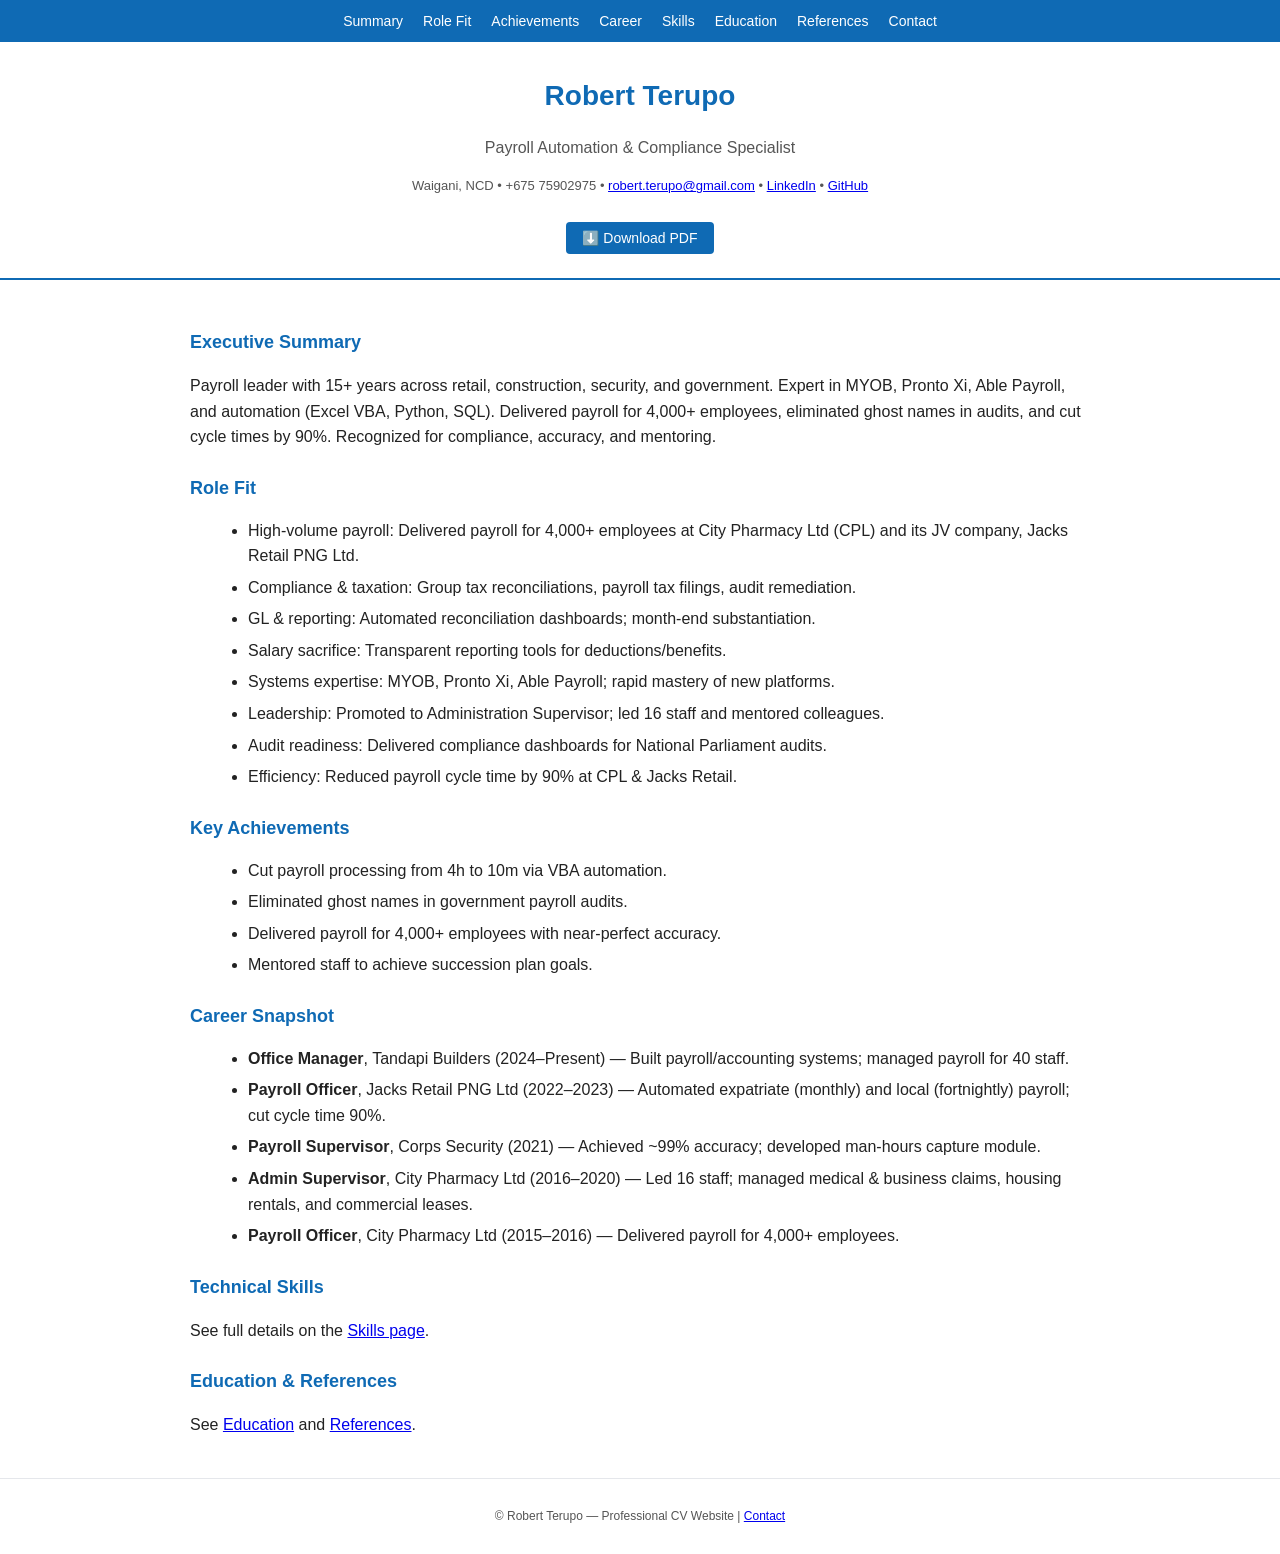
<file: index.html>
<!DOCTYPE html>
<html lang="en">
<head>
  <meta charset="UTF-8" />
  <title>Robert Terupo — Payroll Manager CV</title>
  <meta name="viewport" content="width=device-width, initial-scale=1" />
  <meta name="description" content="Robert Terupo — Payroll Automation & Compliance Specialist with 15+ years of experience in high-volume payroll, compliance, and automation." />
  <!-- Open Graph tags -->
  <meta property="og:title" content="Robert Terupo — Payroll Manager CV" />
  <meta property="og:description" content="Payroll Automation & Compliance Specialist with 15+ years of experience in high-volume payroll, compliance, and automation." />
  <meta property="og:type" content="website" />
  <meta property="og:url" content="https://robertterupo-png.github.io/robertterupo-website/index.html" />
  <meta property="og:image" content="https://robertterupo-png.github.io/robertterupo-website/assets/preview.png" />
  <meta property="og:locale" content="en_PG" />
  <!-- Twitter Card -->
  <meta name="twitter:card" content="summary_large_image" />
  <meta name="twitter:title" content="Robert Terupo — Payroll Manager CV" />
  <meta name="twitter:description" content="Payroll Automation & Compliance Specialist with 15+ years of experience in high-volume payroll, compliance, and automation." />
  <meta name="twitter:image" content="https://robertterupo-png.github.io/robertterupo-website/assets/preview.png" />
  <link rel="stylesheet" href="assets/styles.css" />
  <script src="assets/script.js" defer></script>
</head>
<body>
  <!-- Fixed navigation bar -->
  <nav class="navbar" aria-label="Main navigation">
    <a href="#summary">Summary</a>
    <a href="#role-fit">Role Fit</a>
    <a href="#achievements">Achievements</a>
    <a href="#career">Career</a>
    <a href="skills.html">Skills</a>
    <a href="education.html">Education</a>
    <a href="references.html">References</a>
    <a href="contacts.html">Contact</a>
  </nav>

  <header class="header">
    <h1>Robert Terupo</h1>
    <p class="subtitle">Payroll Automation & Compliance Specialist</p>
    <p class="contact">
      Waigani, NCD • +675 75902975 • 
      <a href="mailto:robert.terupo@gmail.com">robert.terupo@gmail.com</a> • 
      <a href="https://linkedin.com/in/robert-terupo">LinkedIn</a> • 
      <a href="https://github.com/robertterupo-png">GitHub</a>
    </p>
    <button onclick="window.print()" class="download-btn" aria-label="Download CV as PDF">⬇️ Download PDF</button>
  </header>

  <main>
    <section id="summary">
      <h2>Executive Summary</h2>
      <p>Payroll leader with 15+ years across retail, construction, security, and government. Expert in MYOB, Pronto Xi, Able Payroll, and automation (Excel VBA, Python, SQL). Delivered payroll for 4,000+ employees, eliminated ghost names in audits, and cut cycle times by 90%. Recognized for compliance, accuracy, and mentoring.</p>
    </section>

    <section id="role-fit">
      <h2>Role Fit</h2>
      <ul>
        <li>High‑volume payroll: Delivered payroll for 4,000+ employees at City Pharmacy Ltd (CPL) and its JV company, Jacks Retail PNG Ltd.</li>
        <li>Compliance & taxation: Group tax reconciliations, payroll tax filings, audit remediation.</li>
        <li>GL & reporting: Automated reconciliation dashboards; month‑end substantiation.</li>
        <li>Salary sacrifice: Transparent reporting tools for deductions/benefits.</li>
        <li>Systems expertise: MYOB, Pronto Xi, Able Payroll; rapid mastery of new platforms.</li>
        <li>Leadership: Promoted to Administration Supervisor; led 16 staff and mentored colleagues.</li>
        <li>Audit readiness: Delivered compliance dashboards for National Parliament audits.</li>
        <li>Efficiency: Reduced payroll cycle time by 90% at CPL & Jacks Retail.</li>
      </ul>
    </section>

    <section id="achievements">
      <h2>Key Achievements</h2>
      <ul>
        <li>Cut payroll processing from 4h to 10m via VBA automation.</li>
        <li>Eliminated ghost names in government payroll audits.</li>
        <li>Delivered payroll for 4,000+ employees with near‑perfect accuracy.</li>
        <li>Mentored staff to achieve succession plan goals.</li>
      </ul>
    </section>

    <section id="career">
      <h2>Career Snapshot</h2>
      <ul>
        <li><strong>Office Manager</strong>, Tandapi Builders (2024–Present) — Built payroll/accounting systems; managed payroll for 40 staff.</li>
        <li><strong>Payroll Officer</strong>, Jacks Retail PNG Ltd (2022–2023) — Automated expatriate (monthly) and local (fortnightly) payroll; cut cycle time 90%.</li>
        <li><strong>Payroll Supervisor</strong>, Corps Security (2021) — Achieved ~99% accuracy; developed man‑hours capture module.</li>
        <li><strong>Admin Supervisor</strong>, City Pharmacy Ltd (2016–2020) — Led 16 staff; managed medical & business claims, housing rentals, and commercial leases.</li>
        <li><strong>Payroll Officer</strong>, City Pharmacy Ltd (2015–2016) — Delivered payroll for 4,000+ employees.</li>
      </ul>
    </section>

    <section id="skills">
      <h2>Technical Skills</h2>
      <p>See full details on the <a href="skills.html">Skills page</a>.</p>
    </section>

    <section id="education">
      <h2>Education & References</h2>
      <p>See <a href="education.html">Education</a> and <a href="references.html">References</a>.</p>
    </section>
  </main>

  <footer class="footer">
    <p>© Robert Terupo — Professional CV Website | <a href="contacts.html">Contact</a></p>
  </footer>
</body>
</html>
</file>
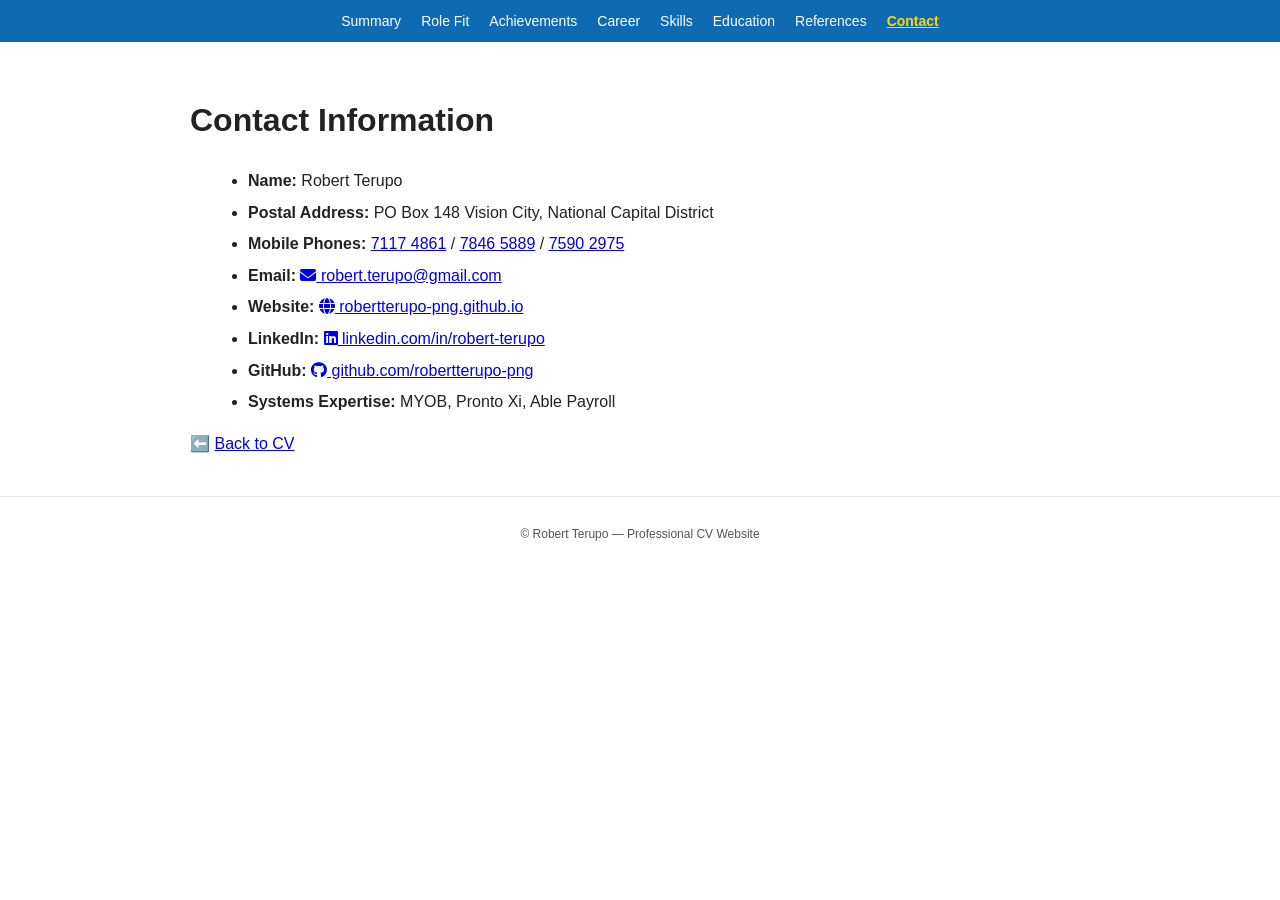
<file: contacts.html>
<!DOCTYPE html>
<html lang="en">
<head>
  <meta charset="UTF-8" />
  <title>Contact — Robert Terupo</title>
  <meta name="viewport" content="width=device-width, initial-scale=1" />
  <meta name="description" content="Contact details for Robert Terupo — Payroll Automation & Compliance Specialist." />
  <link rel="stylesheet" href="assets/styles.css" />
  <link rel="stylesheet" href="https://cdnjs.cloudflare.com/ajax/libs/font-awesome/6.5.0/css/all.min.css">
</head>
<body>
  <!-- Fixed navigation bar -->
  <nav class="navbar" aria-label="Main navigation">
    <a href="index.html#summary">Summary</a>
    <a href="index.html#role-fit">Role Fit</a>
    <a href="index.html#achievements">Achievements</a>
    <a href="index.html#career">Career</a>
    <a href="skills.html">Skills</a>
    <a href="education.html">Education</a>
    <a href="references.html">References</a>
    <a href="contacts.html" class="active">Contact</a>
  </nav>

  <main class="card" aria-label="Contact section">
    <h1>Contact Information</h1>

    <ul class="contact-list">
      <li><strong>Name:</strong> Robert Terupo</li>
      <li><strong>Postal Address:</strong> PO Box 148 Vision City, National Capital District</li>
      <li><strong>Mobile Phones:</strong> 
        <a href="tel:+67571174861">7117 4861</a> / 
        <a href="tel:+67578465889">7846 5889</a> / 
        <a href="tel:+67575902975">7590 2975</a>
      </li>
      <li>
        <strong>Email:</strong> 
        <a href="mailto:robert.terupo@gmail.com"><i class="fa-solid fa-envelope"></i> robert.terupo@gmail.com</a>
      </li>
      <li>
        <strong>Website:</strong> 
        <a href="https://robertterupo-png.github.io/robertterupo-website/" target="_blank"><i class="fa-solid fa-globe"></i> robertterupo-png.github.io</a>
      </li>
      <li>
        <strong>LinkedIn:</strong> 
        <a href="https://linkedin.com/in/robert-terupo" target="_blank"><i class="fa-brands fa-linkedin"></i> linkedin.com/in/robert-terupo</a>
      </li>
      <li>
        <strong>GitHub:</strong> 
        <a href="https://github.com/robertterupo-png" target="_blank"><i class="fa-brands fa-github"></i> github.com/robertterupo-png</a>
      </li>
      <li>
        <strong>Systems Expertise:</strong> MYOB, Pronto Xi, Able Payroll
      </li>
    </ul>

    <p class="muted">⬅️ <a href="index.html">Back to CV</a></p>
  </main>

  <footer class="footer">
    <p>© Robert Terupo — Professional CV Website</p>
  </footer>
</body>
</html>
</file>
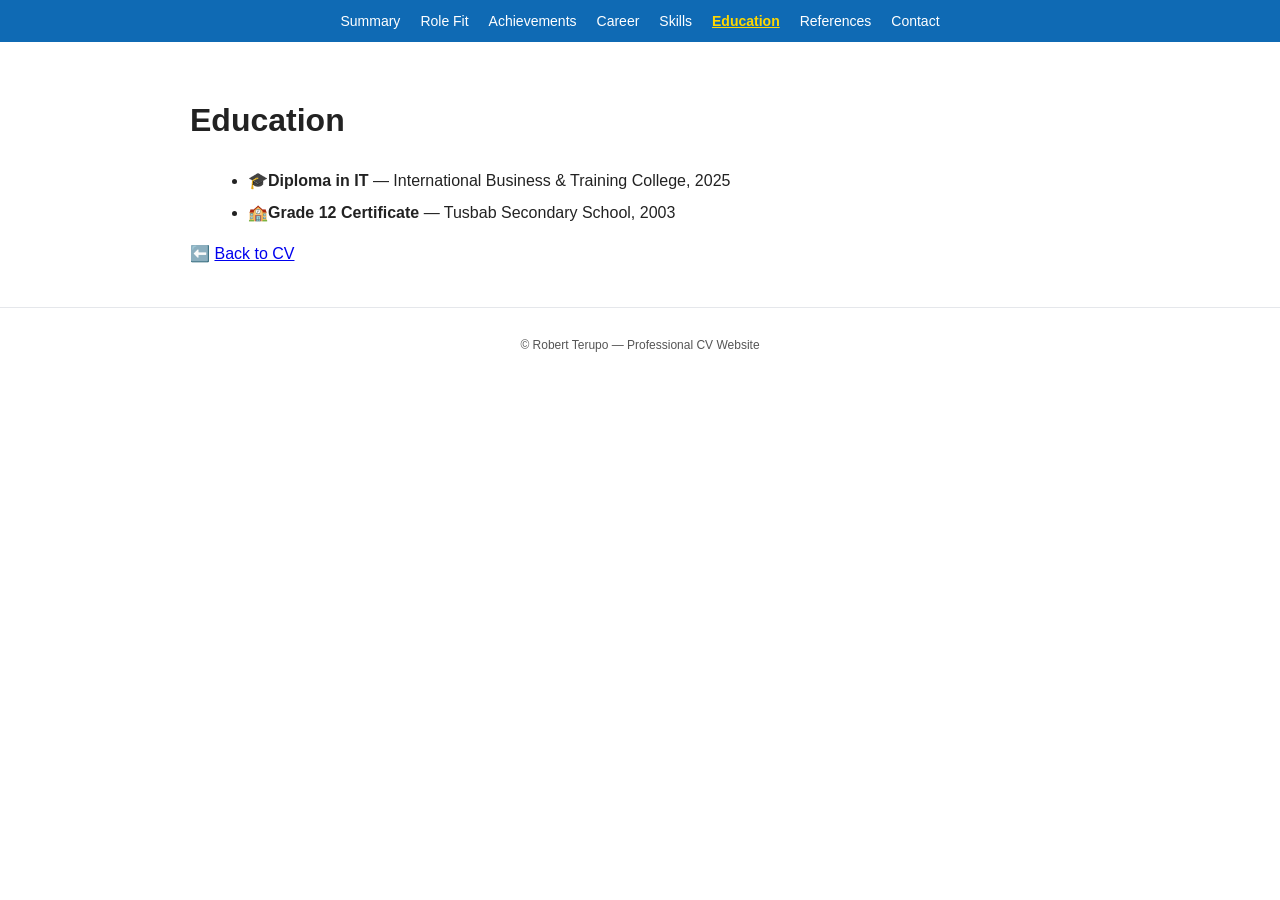
<file: education.html>
<!DOCTYPE html>
<html lang="en">
<head>
  <meta charset="UTF-8" />
  <title>Education — Robert Terupo</title>
  <meta name="viewport" content="width=device-width, initial-scale=1" />
  <meta name="description" content="Education background of Robert Terupo — Payroll Automation & Compliance Specialist." />
  <link rel="stylesheet" href="assets/styles.css" />
</head>
<body>
  <nav class="navbar" aria-label="Main navigation">
    <a href="index.html#summary">Summary</a>
    <a href="index.html#role-fit">Role Fit</a>
    <a href="index.html#achievements">Achievements</a>
    <a href="index.html#career">Career</a>
    <a href="skills.html">Skills</a>
    <a href="education.html" class="active">Education</a>
    <a href="references.html">References</a>
    <a href="index.html#contact">Contact</a>
  </nav>

  <main class="card" aria-label="Education section">
    <h1>Education</h1>
    <ul class="edu-list">
      <li><span class="emoji">🎓</span><strong>Diploma in IT</strong> — International Business & Training College, 2025</li>
      <li><span class="emoji">🏫</span><strong>Grade 12 Certificate</strong> — Tusbab Secondary School, 2003</li>
    </ul>
    <p class="muted">⬅️ <a href="index.html">Back to CV</a></p>
  </main>

  <footer class="footer">
    <p>© Robert Terupo — Professional CV Website</p>
  </footer>
</body>
</html>
</file>
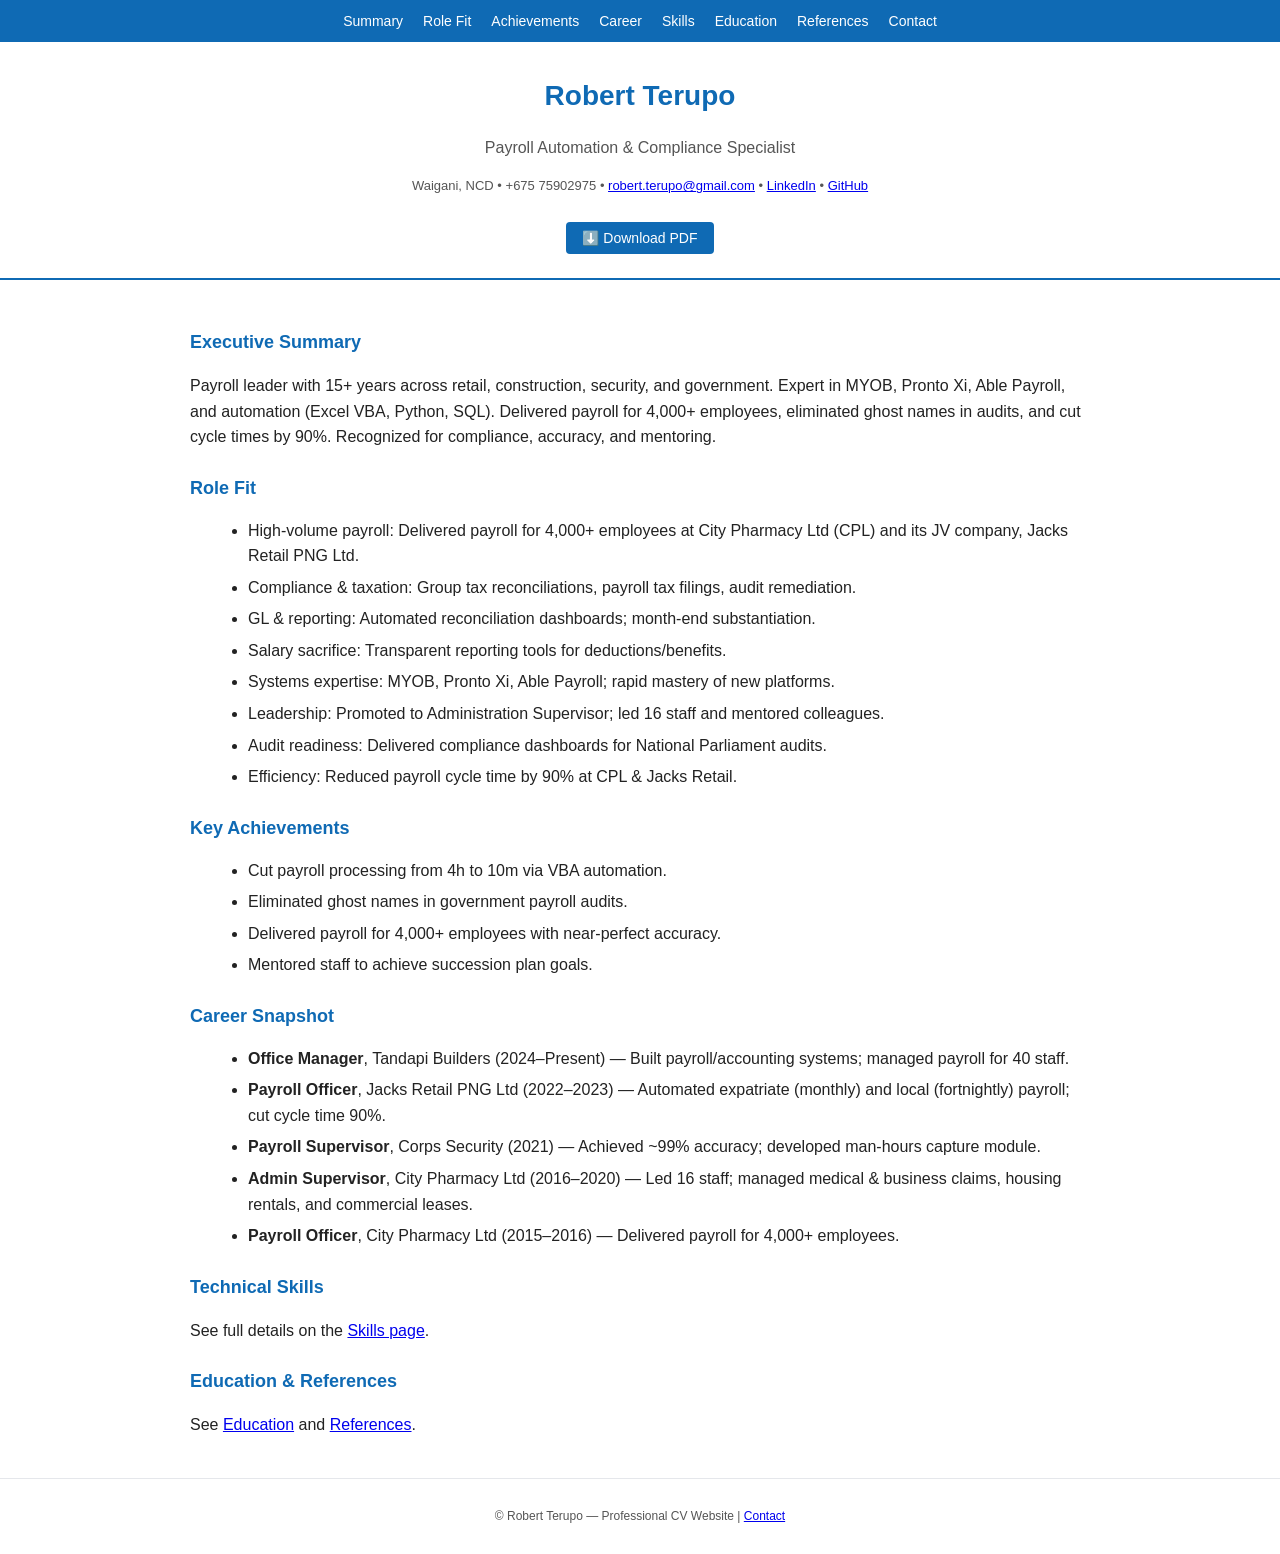
<file: main.html>
<!DOCTYPE html>
<html lang="en">
<head>
  <meta charset="UTF-8" />
  <title>Robert Terupo — Payroll Manager CV</title>
  <meta name="viewport" content="width=device-width, initial-scale=1" />
  <meta name="description" content="Robert Terupo — Payroll Automation & Compliance Specialist with 15+ years of experience in high-volume payroll, compliance, and automation." />
  <!-- Open Graph tags -->
  <meta property="og:title" content="Robert Terupo — Payroll Manager CV" />
  <meta property="og:description" content="Payroll Automation & Compliance Specialist with 15+ years of experience in high-volume payroll, compliance, and automation." />
  <meta property="og:type" content="website" />
  <meta property="og:url" content="https://robertterupo-png.github.io/robertterupo-website/main.html" />
  <meta property="og:image" content="https://robertterupo-png.github.io/robertterupo-website/assets/preview.png" />
  <meta property="og:locale" content="en_PG" />
  <!-- Twitter Card -->
  <meta name="twitter:card" content="summary_large_image" />
  <meta name="twitter:title" content="Robert Terupo — Payroll Manager CV" />
  <meta name="twitter:description" content="Payroll Automation & Compliance Specialist with 15+ years of experience in high-volume payroll, compliance, and automation." />
  <meta name="twitter:image" content="https://robertterupo-png.github.io/robertterupo-website/assets/preview.png" />
  <link rel="stylesheet" href="assets/styles.css" />
  <script src="assets/script.js" defer></script>
</head>
<body>
  <!-- Fixed navigation bar -->
  <nav class="navbar" aria-label="Main navigation">
    <a href="#summary">Summary</a>
    <a href="#role-fit">Role Fit</a>
    <a href="#achievements">Achievements</a>
    <a href="#career">Career</a>
    <a href="skills.html">Skills</a>
    <a href="education.html">Education</a>
    <a href="references.html">References</a>
    <a href="contacts.html">Contact</a>
  </nav>

  <header class="header">
    <h1>Robert Terupo</h1>
    <p class="subtitle">Payroll Automation & Compliance Specialist</p>
    <p class="contact">
      Waigani, NCD • +675 75902975 • 
      <a href="mailto:robert.terupo@gmail.com">robert.terupo@gmail.com</a> • 
      <a href="https://linkedin.com/in/robert-terupo">LinkedIn</a> • 
      <a href="https://github.com/robertterupo-png">GitHub</a>
    </p>
    <button onclick="window.print()" class="download-btn" aria-label="Download CV as PDF">⬇️ Download PDF</button>
  </header>

  <main>
    <section id="summary">
      <h2>Executive Summary</h2>
      <p>Payroll leader with 15+ years across retail, construction, security, and government. Expert in MYOB, Pronto Xi, Able Payroll, and automation (Excel VBA, Python, SQL). Delivered payroll for 4,000+ employees, eliminated ghost names in audits, and cut cycle times by 90%. Recognized for compliance, accuracy, and mentoring.</p>
    </section>

    <section id="role-fit">
      <h2>Role Fit</h2>
      <ul>
        <li>High‑volume payroll: Delivered payroll for 4,000+ employees at City Pharmacy Ltd (CPL) and its JV company, Jacks Retail PNG Ltd.</li>
        <li>Compliance & taxation: Group tax reconciliations, payroll tax filings, audit remediation.</li>
        <li>GL & reporting: Automated reconciliation dashboards; month‑end substantiation.</li>
        <li>Salary sacrifice: Transparent reporting tools for deductions/benefits.</li>
        <li>Systems expertise: MYOB, Pronto Xi, Able Payroll; rapid mastery of new platforms.</li>
        <li>Leadership: Promoted to Administration Supervisor; led 16 staff and mentored colleagues.</li>
        <li>Audit readiness: Delivered compliance dashboards for National Parliament audits.</li>
        <li>Efficiency: Reduced payroll cycle time by 90% at CPL & Jacks Retail.</li>
      </ul>
    </section>

    <section id="achievements">
      <h2>Key Achievements</h2>
      <ul>
        <li>Cut payroll processing from 4h to 10m via VBA automation.</li>
        <li>Eliminated ghost names in government payroll audits.</li>
        <li>Delivered payroll for 4,000+ employees with near‑perfect accuracy.</li>
        <li>Mentored staff to achieve succession plan goals.</li>
      </ul>
    </section>

    <section id="career">
      <h2>Career Snapshot</h2>
      <ul>
        <li><strong>Office Manager</strong>, Tandapi Builders (2024–Present) — Built payroll/accounting systems; managed payroll for 40 staff.</li>
        <li><strong>Payroll Officer</strong>, Jacks Retail PNG Ltd (2022–2023) — Automated expatriate (monthly) and local (fortnightly) payroll; cut cycle time 90%.</li>
        <li><strong>Payroll Supervisor</strong>, Corps Security (2021) — Achieved ~99% accuracy; developed man‑hours capture module.</li>
        <li><strong>Admin Supervisor</strong>, City Pharmacy Ltd (2016–2020) — Led 16 staff; managed medical & business claims, housing rentals, and commercial leases.</li>
        <li><strong>Payroll Officer</strong>, City Pharmacy Ltd (2015–2016) — Delivered payroll for 4,000+ employees.</li>
      </ul>
    </section>

    <section id="skills">
      <h2>Technical Skills</h2>
      <p>See full details on the <a href="skills.html">Skills page</a>.</p>
    </section>

    <section id="education">
      <h2>Education & References</h2>
      <p>See <a href="education.html">Education</a> and <a href="references.html">References</a>.</p>
    </section>
  </main>

  <footer class="footer">
    <p>© Robert Terupo — Professional CV Website | <a href="contacts.html">Contact</a></p>
  </footer>
</body>
</html>
</file>
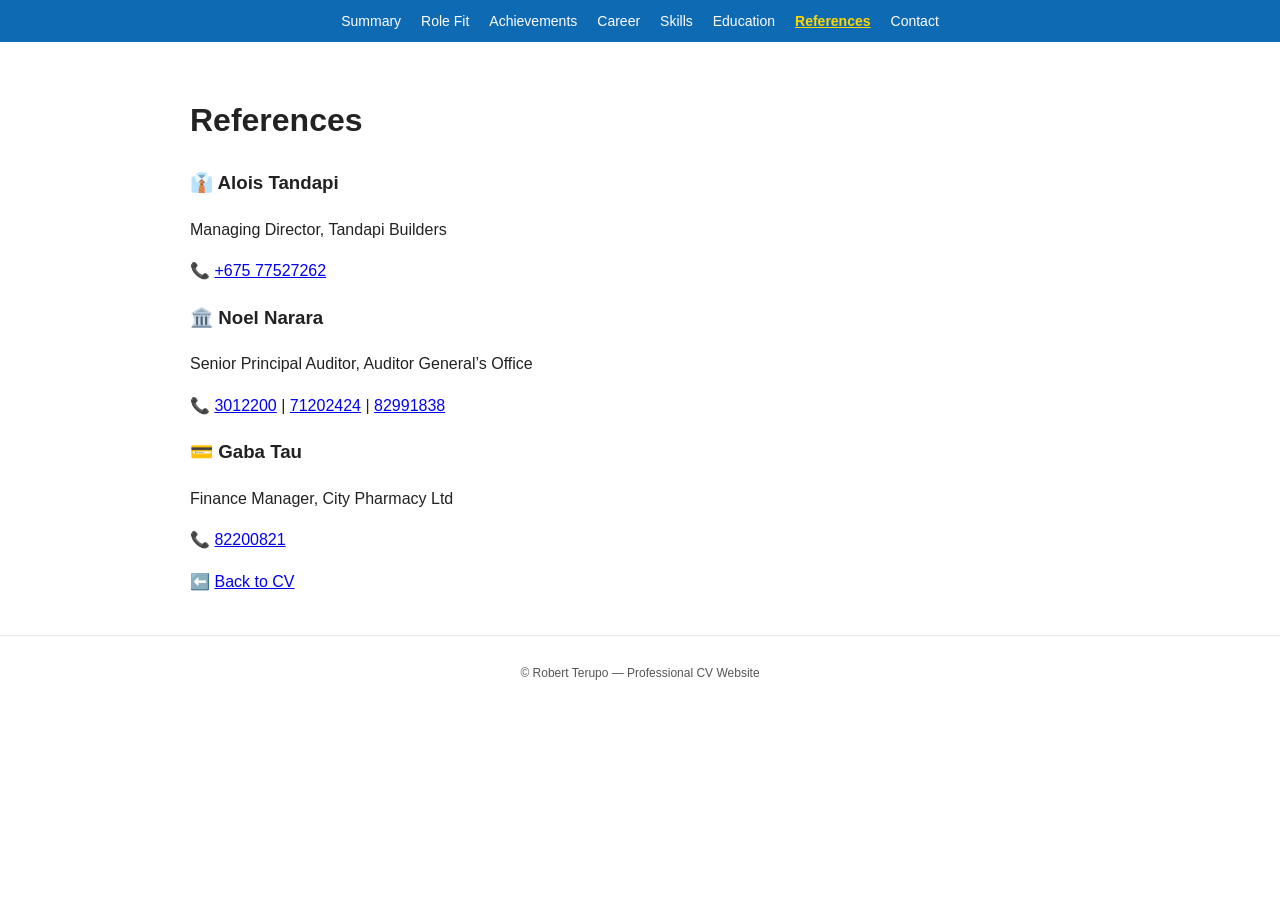
<file: references.html>
<!DOCTYPE html>
<html lang="en">
<head>
  <meta charset="UTF-8" />
  <title>References — Robert Terupo</title>
  <meta name="viewport" content="width=device-width, initial-scale=1" />
  <meta name="description" content="Professional references for Robert Terupo — Payroll Automation & Compliance Specialist." />
  <link rel="stylesheet" href="assets/styles.css" />
</head>
<body>
  <!-- Fixed navigation bar -->
  <nav class="navbar" aria-label="Main navigation">
    <a href="index.html#summary">Summary</a>
    <a href="index.html#role-fit">Role Fit</a>
    <a href="index.html#achievements">Achievements</a>
    <a href="index.html#career">Career</a>
    <a href="skills.html">Skills</a>
    <a href="education.html">Education</a>
    <a href="references.html" class="active">References</a>
    <a href="index.html#contact">Contact</a>
  </nav>

  <main class="card" aria-label="References section">
    <h1>References</h1>

    <div class="grid-2">
      <section class="ref-card">
        <h3>👔 Alois Tandapi</h3>
        <p class="muted">Managing Director, Tandapi Builders</p>
        <p>📞 <a href="tel:+67577527262" aria-label="Call Alois Tandapi at +675 77527262">+675 77527262</a></p>
      </section>

      <section class="ref-card">
        <h3>🏛️ Noel Narara</h3>
        <p class="muted">Senior Principal Auditor, Auditor General’s Office</p>
        <p>📞 
          <a href="tel:+6753012200" aria-label="Call Noel Narara at 3012200">3012200</a> | 
          <a href="tel:+67571202424" aria-label="Call Noel Narara at 71202424">71202424</a> | 
          <a href="tel:+67582991838" aria-label="Call Noel Narara at 82991838">82991838</a>
        </p>
      </section>

      <section class="ref-card">
        <h3>💳 Gaba Tau</h3>
        <p class="muted">Finance Manager, City Pharmacy Ltd</p>
        <p>📞 <a href="tel:+67582200821" aria-label="Call Gaba Tau at 82200821">82200821</a></p>
      </section>
    </div>

    <p class="muted">⬅️ <a href="index.html">Back to CV</a></p>
  </main>

  <footer class="footer">
    <p>© Robert Terupo — Professional CV Website</p>
  </footer>
</body>
</html>
</file>
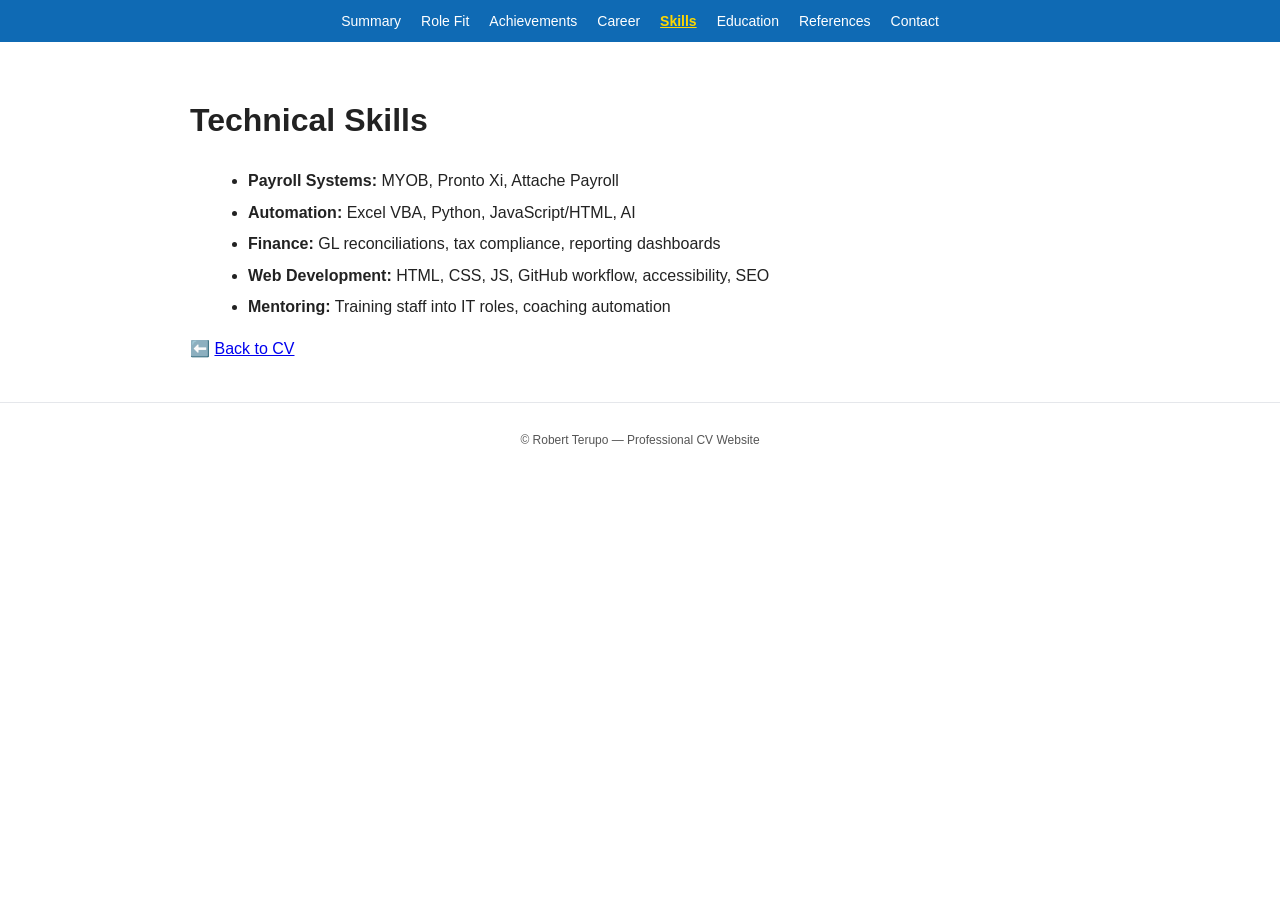
<file: skills.html>
<!DOCTYPE html>
<html lang="en">
<head>
  <meta charset="UTF-8" />
  <title>Skills — Robert Terupo</title>
  <meta name="viewport" content="width=device-width, initial-scale=1" />
  <meta name="description" content="Technical skills of Robert Terupo — Payroll Automation & Compliance Specialist." />
  <link rel="stylesheet" href="assets/styles.css" />
</head>
<body>
  <!-- Fixed navigation bar -->
  <nav class="navbar" aria-label="Main navigation">
    <a href="index.html#summary">Summary</a>
    <a href="index.html#role-fit">Role Fit</a>
    <a href="index.html#achievements">Achievements</a>
    <a href="index.html#career">Career</a>
    <a href="skills.html" class="active">Skills</a>
    <a href="education.html">Education</a>
    <a href="references.html">References</a>
    <a href="contacts.html">Contact</a>
  </nav>

  <main class="card" aria-label="Skills section">
    <h1>Technical Skills</h1>
    <ul class="skills-list">
      <li><strong>Payroll Systems:</strong> MYOB, Pronto Xi, Attache Payroll</li>
      <li><strong>Automation:</strong> Excel VBA, Python, JavaScript/HTML, AI</li>
      <li><strong>Finance:</strong> GL reconciliations, tax compliance, reporting dashboards</li>
      <li><strong>Web Development:</strong> HTML, CSS, JS, GitHub workflow, accessibility, SEO</li>
      <li><strong>Mentoring:</strong> Training staff into IT roles, coaching automation</li>
    </ul>
    <p class="muted">⬅️ <a href="index.html">Back to CV</a></p>
  </main>

  <footer class="footer">
    <p>© Robert Terupo — Professional CV Website</p>
  </footer>
</body>
</html>
</file>
<file: assets/styles.css>
:root {
  --accent: #0f6ab4;
  --text: #222;
  --muted: #555;
  --bg: #fff;
  --border: #e5e7eb;
}

/* Navbar */
.navbar {
  position: fixed;
  top: 0;
  left: 0;
  right: 0;
  background: var(--accent);
  display: flex;
  justify-content: center;
  gap: 20px;
  padding: 10px;
  z-index: 1000;
}

.navbar a {
  color: #fff;
  text-decoration: none;
  font-size: 14px;
  font-weight: 500;
}

.navbar a:hover {
  text-decoration: underline;
}

.navbar a.active {
  color: #ffd700; /* gold highlight */
  font-weight: 600;
  text-decoration: underline;
}

/* Body */
body {
  margin: 0;
  font-family: "Segoe UI", Roboto, Arial, sans-serif;
  color: var(--text);
  background: var(--bg);
  line-height: 1.6;
  padding-top: 50px; /* offset for fixed navbar */
}

/* Header */
.header {
  text-align: center;
  padding: 24px;
  border-bottom: 2px solid var(--accent);
}

.header h1 {
  margin: 0;
  font-size: 28px;
  color: var(--accent);
}

.subtitle {
  font-size: 16px;
  color: var(--muted);
}

.contact {
  font-size: 13px;
  color: var(--muted);
}

/* Main content */
main {
  max-width: 900px;
  margin: 0 auto;
  padding: 24px;
}

h2 {
  color: var(--accent);
  margin-top: 24px;
  font-size: 18px;
}

ul {
  margin: 8px 0 0 18px;
}

li {
  margin: 6px 0;
}

/* Footer */
.footer {
  text-align: center;
  padding: 16px;
  border-top: 1px solid var(--border);
  font-size: 12px;
  color: var(--muted);
}

/* Buttons */
.download-btn {
  background: var(--accent);
  color: #fff;
  border: none;
  padding: 8px 16px;
  margin-top: 12px;
  font-size: 14px;
  border-radius: 4px;
  cursor: pointer;
  transition: background 0.2s ease;
}

.download-btn:hover {
  background: #084b82;
}

/* Print-friendly CV */
@media print {
  .footer { display: none; }
  h1 { font-size: 22px; }
  h2 { font-size: 16px; }
  .download-btn { display: none; }
  .navbar { display: none; }
}
</file>
